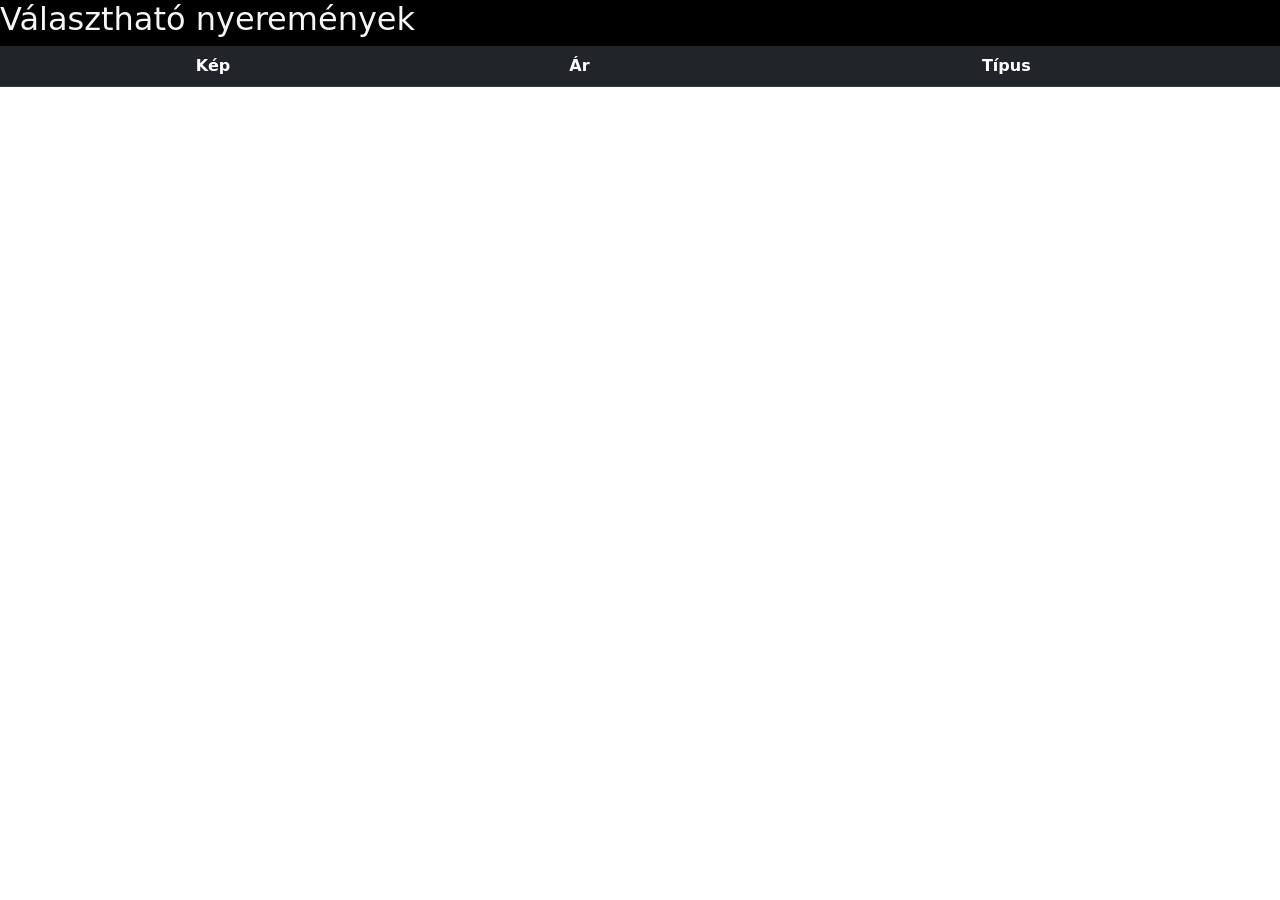
<file: polo/forras/kinalat.html>
<!DOCTYPE html>
<html lang="en">
<head>
    <meta charset="UTF-8">
    <meta name="viewport" content="width=device-width, initial-scale=1.0">
    <title>Kínálat</title>
    <link rel="stylesheet" href="bootstrap.min.css">
    <link rel="stylesheet" href="kinalat.css">
</head>
<body>
    <div class="kinalat">
    <h2>Választható nyeremények</h2>
    <table class="table table-dark table-hover table-striped text-center align-middle">
      <thead>
        <tr>
          <th >Kép</th>
          <th>Ár</th>
          <th>Típus</th>
        </tr>
      </thead>
      <tbody>
      
      </tbody>
    </table>
  </div>
</body>
</html>
</file>
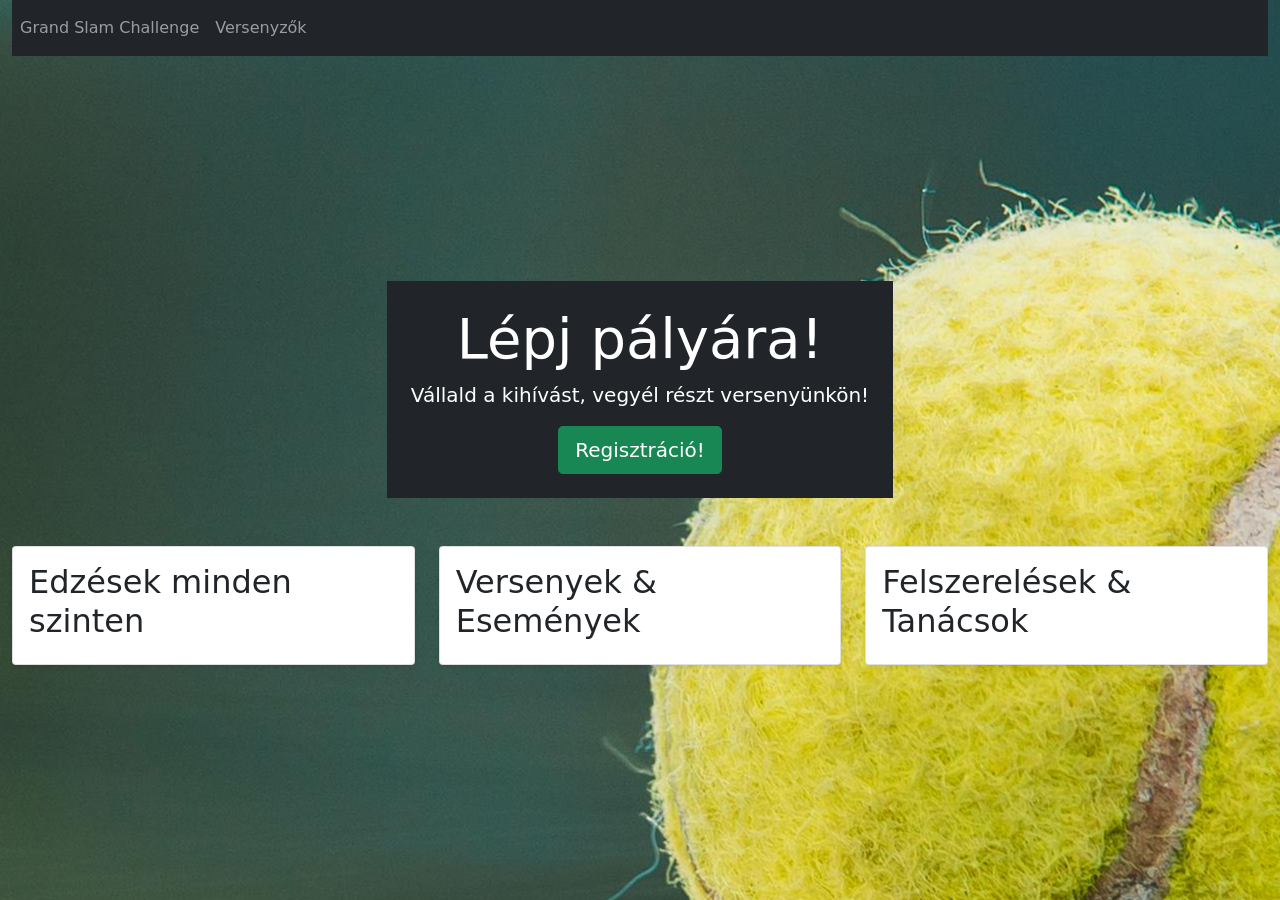
<file: Tenisz/forras/openpage.html>
<!DOCTYPE html>
<html lang="en">

<head>
    <meta charset="UTF-8">
    <meta name="viewport" content="width=device-width, initial-scale=1.0">
    <link rel="stylesheet" href="openpage.css">
    <link rel="stylesheet" href="bootstrap.min.css">
    <title>OpenPage</title>
</head>

<body>
    <div class="OpenPage">
        <div class="container-fluid min-vh-100">

      <nav class="navbar navbar-expand-sm bg-dark navbar-dark">
        <ul class="navbar-nav">
            <li class="nav-item active">
            <a class="nav-link" href="#">Grand Slam Challenge</a>
            </li>
            <li class="nav-item">
            <a class="nav-link" href="#">Versenyzők</a>
            </li>
        </ul>
        </nav>


      <div class="jumbotron jumbotron-fluid text-white text-center d-flex align-items-center justify-content-center fade-in" >
        <div class="bg-dark p-4 rounded-lg">
          <h1 class="display-4">Lépj pályára!</h1>
          <p class="lead">Vállald a kihívást, vegyél részt versenyünkön!</p>
          <a class="btn btn-success btn-lg" href="#">Regisztráció!</a>
        </div>
      </div>
      
      <div class="row mt-5 justify-content-center">
       
          <div class="col-md-4 fade-in ">
            <div class="card shadow-sm">
              <div class="card-body">
                <h2 class="card-title">Edzések minden szinten</h2>
               
              </div>
            </div>
          </div>
          
            <div class="col-md-4 fade-in ">
              <div class="card shadow-sm">
                <div class="card-body">
                  <h2 class="card-title">Versenyek & Események</h2>
                 
                </div>
              </div>
            </div>
            
          <div class="col-md-4 fade-in ">
            <div class="card shadow-sm">
              <div class="card-body">
                <h2 class="card-title">Felszerelések & Tanácsok</h2>
               
              </div>
            </div>
          </div>
      </div>

    </div>
    </div>
</body>

</html>
</file>
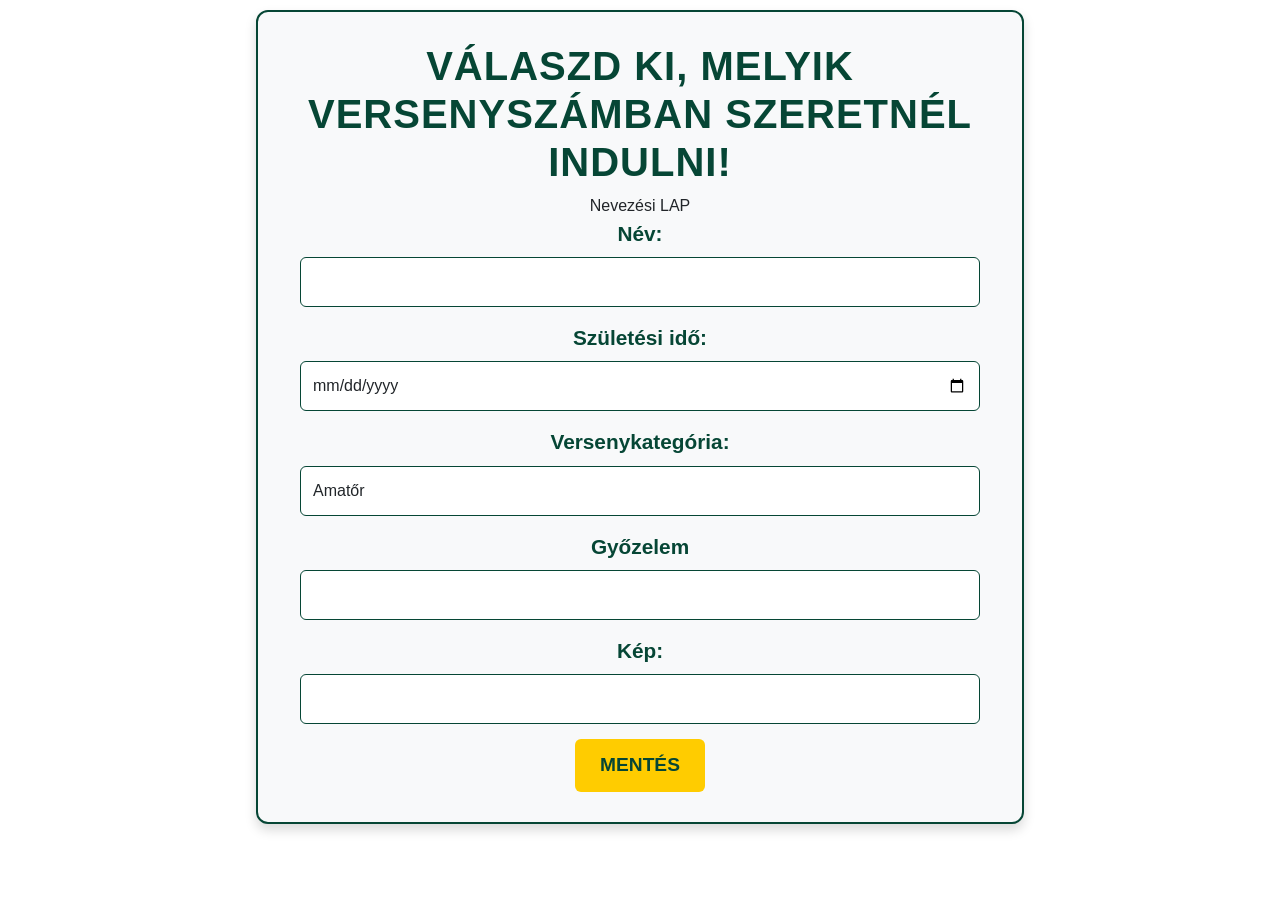
<file: Tenisz/forras/urlap.html>
<!DOCTYPE html>
<html lang="en">

<head>
    <meta charset="UTF-8">
    <meta name="viewport" content="width=device-width, initial-scale=1.0">
    <link rel="stylesheet" href="urlap.css">
    <link rel="stylesheet" href="bootstrap.min.css">
    <title>Jelentkezés</title>
</head>

<body>
    <div class='urlap'>

        <h1>Válaszd ki, melyik versenyszámban szeretnél indulni!</h1>


        <div class="container vertical center">
            <div class="title">Nevezési LAP</div>
            <div class="content vertical center">
                <div class="field horizontal center">
                    <label>Név:</label>
                    <input type="text" id="persons">

                </div>

                <div class="field horizontal center">
                    <label>Születési idő:</label>
                    <input type="date" id="birthDate" class="form-control mt-2">
                </div>
                <div class="field horizontal center">
                    <label htmlFor="category">Versenykategória:</label>
                    <select id="category" class="form-control">
                        <option value="amatőr">Amatőr</option>
                        <option value="profi">Profi</option>
                        <option value="veterán">Veterán</option>
                    </select>
                </div>
                <div class="field horizontal center">
                    <label>Győzelem</label>
                    <input type="number" id="persons" min="1" >
                </div>
                <div class="field horizontal center">
                    <label>Kép:</label>
                    <input id="url" type="url">
                </div>

                <div class="horizontal center">
                    <div></div>
                    <button id="saveButton" title="Bérlés rögzítése">MENTÉS</button>
                </div>
            </div>
        </div>


    </div>
</body>

</html>
</file>
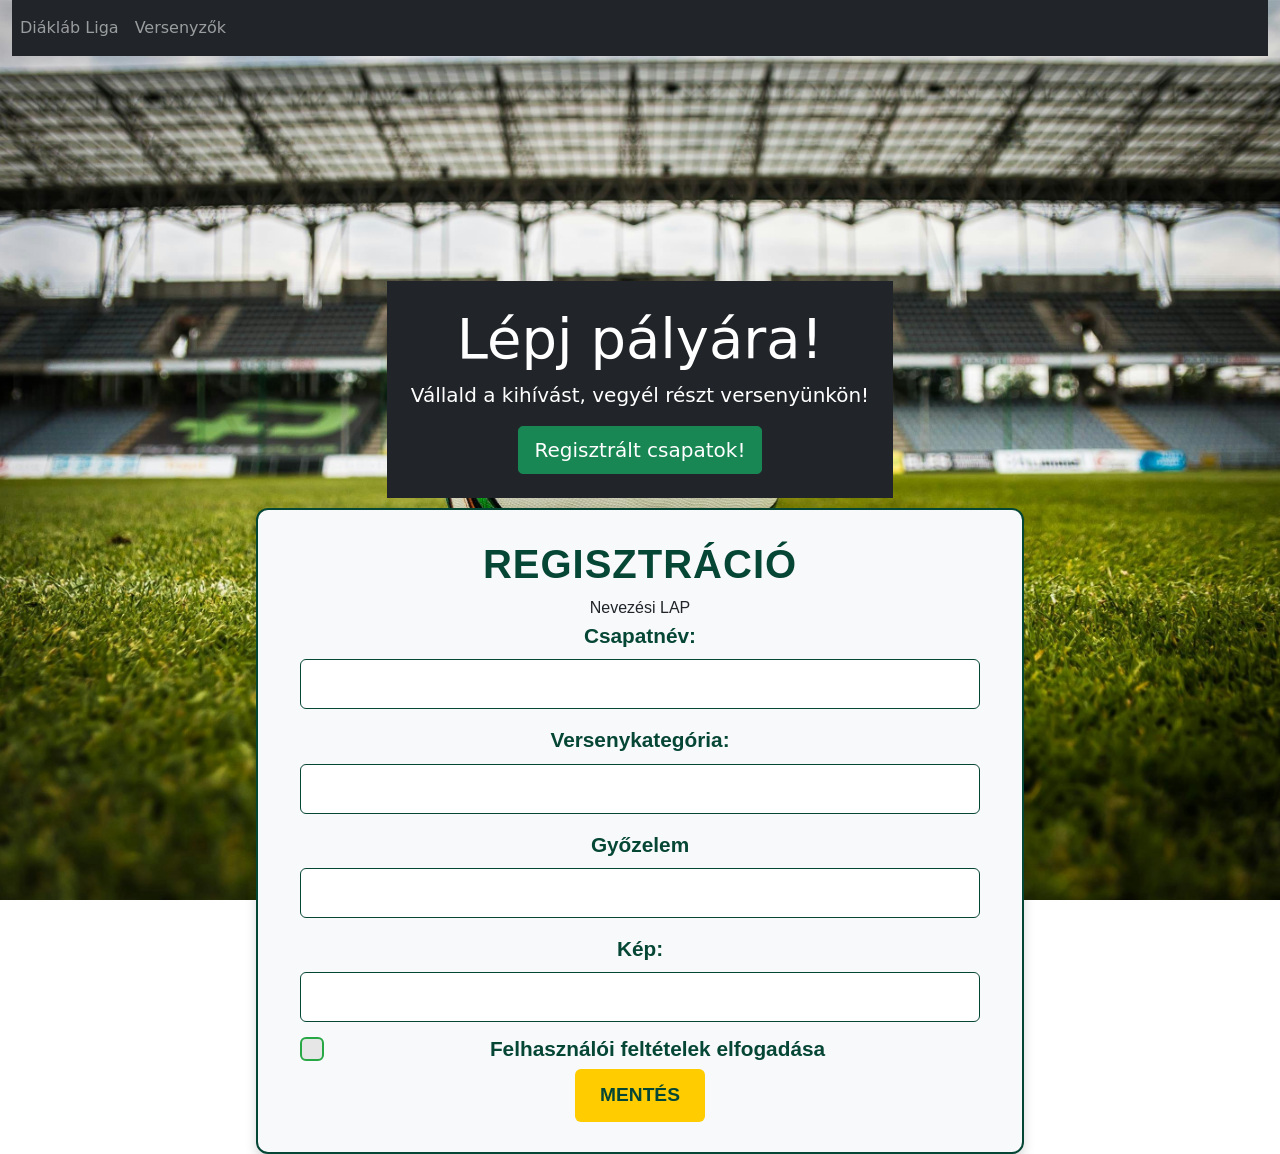
<file: Foci/src/components/homepage.html>
<!DOCTYPE html>
<html lang="en">
<head>
    <meta charset="UTF-8">
    <meta name="viewport" content="width=device-width, initial-scale=1.0">
    <title>Document</title>
    <link rel="stylesheet" href="homepage.css">
    <link rel="stylesheet" href="bootstrap.min.css">
</head>
<body>




   
    <div class="OpenPage">
        <div class="container-fluid">

      <nav class="navbar navbar-expand-sm bg-dark navbar-dark">
        <ul class="navbar-nav">
            <li class="nav-item">
            <a class="nav-link" href="#">Diákláb Liga</a>
            </li >
            <li class="nav-item">
            <a class="nav-link" href="#">Versenyzők</a>
            </li>
        </ul>
        </nav>


      <div class="jumbotron jumbotron-fluid text-white text-center d-flex align-items-center justify-content-center fade-in" >
        <div class="bg-dark p-4 rounded-lg">
          <h1 class="display-4">Lépj pályára!</h1>
          <p class="lead">Vállald a kihívást, vegyél részt versenyünkön!</p>
          <a class="btn btn-success btn-lg" href="/resztvevok">Regisztrált csapatok!</a>
        </div>
      </div>
      
      </div>
      <div class='urlap'>

        <h1>Regisztráció</h1>
        <div class="container vertical center">
        <div class="title">Nevezési LAP</div>
        <div class="content vertical center">
            <div class="field horizontal center">
                <label class="label">Csapatnév:</label>
                <input type="text" id="persons">
                
            </div>
            

            <div class="field horizontal center" >
            <label htmlFor="category">Versenykategória:</label>
                <select id="category" class="form-control">
              <option></option>
              <option value="alsós">alsós</option>
              <option value="felsős">felsős</option>
              <option value="gimis">gimis</option>
            </select>
            </div>
           
            <div class="field horizontal center">
                <label class="label">Győzelem</label>
                <input type="number" id="persons" >
            </div>
            <div class="field horizontal center" >
                <label class="label">Kép:</label>
                <input id="url" type="url" >
            </div>
            <label class="foci-checkbox">
                <input id="meccs-checkbox" type="checkbox" name="meccs" value="igen"/>
                Felhasználói feltételek elfogadása
                <span class="checkmark"></span>
                </label>
            <div class="horizontal center">
                <div class="label"></div>
                <button id="saveButton" title="Mentés" onClick={checkAge}>MENTÉS</button>
            </div>
        </div>
    </div>


      </div>
      </div>
    
  


</body>
</html>
</file>
<file: polo/forras/kinalat.css>
.kinalat{
    background-color: black;
}

.kinalat h2{
    color: whitesmoke !important;
}

.kinalat img{
    width: 100px;
}
</file>
<file: Tenisz/forras/openpage.css>
.OpenPage {
    background-image: url("pexels-todd-trapani-488382-2352372.jpg");
    background-position: center;
    background-repeat: no-repeat;
  }
  
  
  .fade-in {
    opacity: 0;
    transform: translateY(20px);
    animation: fadeInAnimation 1s ease-in-out forwards;
  }
  
  
  .delay-0 {
    animation-delay: 0.3s;
  }
  
  .delay-1 {
    animation-delay: 0.6s;
  }
  
  .delay-2 {
    animation-delay: 0.9s;
  }
  
  @keyframes fadeInAnimation {
    from {
      opacity: 0;
      transform: translateY(20px);
    }
  
    to {
      opacity: 1;
      transform: translateY(0);
    }
  }
  
  .jumbotron {
    margin: 25vh auto 0;
  }
</file>
<file: Tenisz/forras/urlap.css>
.urlap h1 {
    font-size: 2.5em;
    color: #064635;
    text-align: center;
    font-weight: bold;
    text-transform: uppercase;
    letter-spacing: 1px;
}

.urlap {
    margin:  10px auto !important;
    font-family: 'Helvetica Neue', Arial, sans-serif;
    background-color: #f8f9fa;
    padding: 30px;
    border-radius: 12px;
    box-shadow: 0 6px 12px rgba(0, 0, 0, 0.15);
    width: 60vw;
    text-align: center;
    margin: auto;
    margin-top: 15vh;
    border: 2px solid #064635;
}

.urlap label {
    font-size: 1.3em;
    margin-bottom: 8px;
    display: block;
    color: #064635;
    font-weight: bold;
}

.urlap select, .urlap input {
    padding: 12px;
    font-size: 1em;
    width: 100%;
    border-radius: 6px;
    border: 1px solid #064635;
    margin-bottom: 15px;
    background-color: #fff;
}


.urlap button {
    background-color: #ffcc00;
    color: #064635;
    padding: 12px 25px;
    font-size: 1.2em;
    border: none;
    border-radius: 6px;
    cursor: pointer;
    font-weight: bold;
    text-transform: uppercase;
    transition: background 0.3s ease-in-out;
}

.urlap button:hover {
    background-color: #e6b800;
}
</file>
<file: Foci/src/components/homepage.css>
.OpenPage {
    background-image: url("pexels-pixabay-47730.jpg");
    background-position: center;
    background-repeat: no-repeat;
    background-size: cover;
    padding: auto;
      height: 100vh;

  }


  
  
  .fade-in {
    opacity: 0;
    transform: translateY(20px);
    animation: fadeInAnimation 1s ease-in-out forwards;
  }
  
  
  .delay-0 {
    animation-delay: 0.3s;
  }
  
  .delay-1 {
    animation-delay: 0.6s;
  }
  
  .delay-2 {
    animation-delay: 0.9s;
  }
  
  @keyframes fadeInAnimation {
    from {
      opacity: 0;
      transform: translateY(20px);
    }
  
    to {
      opacity: 1;
      transform: translateY(0);
    }
  }
  
  .jumbotron {
    margin: 25vh auto 0;
  }


  .urlap h1 {
    font-size: 2.5em;
    color: #064635;
    text-align: center;
    font-weight: bold;
    text-transform: uppercase;
    letter-spacing: 1px;
}

.urlap {
    margin:  10px auto !important;
    font-family: 'Helvetica Neue', Arial, sans-serif;
    background-color: #f8f9fa;
    padding: 30px;
    border-radius: 12px;
    box-shadow: 0 6px 12px rgba(0, 0, 0, 0.15);
    width: 60vw;
    text-align: center;
    margin: auto;
    margin-top: 15vh;
    border: 2px solid #064635;
}

.urlap label {
    font-size: 1.3em;
    margin-bottom: 8px;
    display: block;
    color: #064635;
    font-weight: bold;
}

.urlap select, .urlap input {
    padding: 12px;
    font-size: 1em;
    width: 100%;
    border-radius: 6px;
    border: 1px solid #064635;
    margin-bottom: 15px;
    background-color: #fff;
}


.urlap button {
    background-color: #ffcc00;
    color: #064635;
    padding: 12px 25px;
    font-size: 1.2em;
    border: none;
    border-radius: 6px;
    cursor: pointer;
    font-weight: bold;
    text-transform: uppercase;
    transition: background 0.3s ease-in-out;
}

.urlap button:hover {
    background-color: #e6b800;
}

.foci-checkbox {
  position: relative;
  padding-left: 35px;
  cursor: pointer;
  font-size: 18px;
  user-select: none;
  color: #2c3e50;
  display: inline-block;
  line-height: 24px;
}

.foci-checkbox input {
  position: absolute;
  opacity: 0;
  cursor: pointer;
}

.foci-checkbox .checkmark {
  position: absolute;
  top: 0;
  left: 0;
  height: 24px;
  width: 24px;
  background-color: #e6e6e6;
  border-radius: 6px;
  border: 2px solid #28a745;
  transition: all 0.3s ease;
}

.foci-checkbox input:checked ~ .checkmark {
  background-color: #28a745; /* zöld pályaszín */
  box-shadow: 0 0 5px #28a74588;
}

.foci-checkbox .checkmark::after {
  content: "";
  position: absolute;
  display: none;
}

.foci-checkbox input:checked ~ .checkmark::after {
  display: block;
  left: 8px;
  top: 4px;
  width: 6px;
  height: 12px;
  border: solid white;
  border-width: 0 2px 2px 0;
  transform: rotate(45deg);
}
</file>
